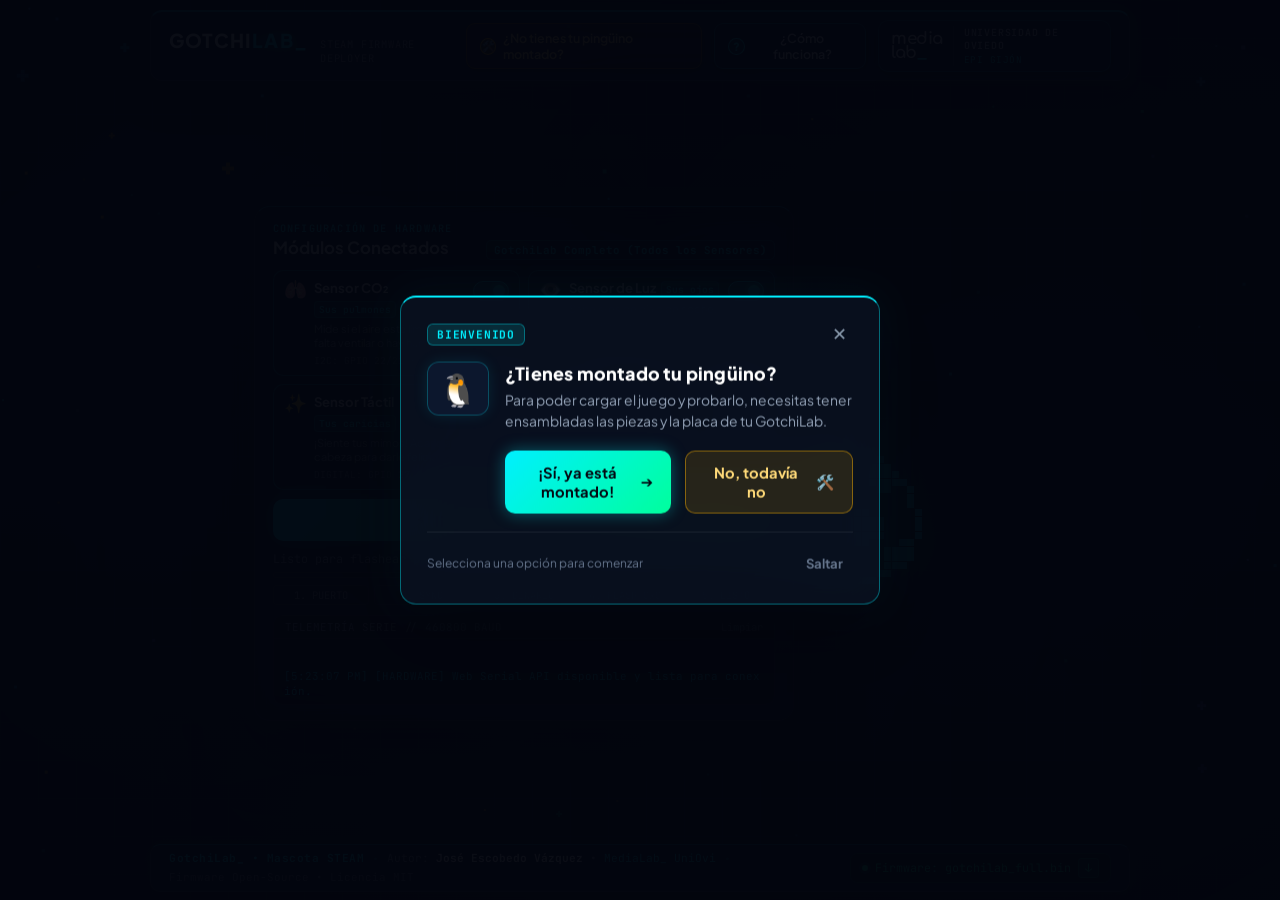
<file: web/index.html>
<!DOCTYPE html>
<html lang="es">
<head>
  <meta charset="UTF-8">
  <meta name="viewport" content="width=device-width, initial-scale=1.0">
  <title>GotchiLab_</title>
  <meta name="description" content="Sistema de despliegue web y flasheo Web Serial para GotchiLab_ de MediaLab_ UniOvi.">
  <link rel="icon" type="image/png" sizes="128x128" href="assets/favicon.png">
  <link rel="icon" type="image/png" sizes="32x32" href="assets/favicon-32x32.png">
  <link rel="shortcut icon" href="favicon.ico">
  <link rel="stylesheet" href="css/styles.css?v=4.0">
  
  <!-- Premium Typography including authentic MediaLab Comfortaa -->
  <link rel="preconnect" href="https://fonts.googleapis.com">
  <link rel="preconnect" href="https://fonts.gstatic.com" crossorigin>
  <link href="https://fonts.googleapis.com/css2?family=Comfortaa:wght@700&family=Nunito:wght@800;900&family=Plus+Jakarta+Sans:wght@400;500;600;700;800&family=JetBrains+Mono:wght@400;500;700&display=swap" rel="stylesheet">
</head>
<body>

  <!-- Ambient Retro Pixel Universe Background & Glowing Grids -->
  <canvas id="ambientPixelCanvas"></canvas>
  <div class="ambient-glow glow-cyan"></div>
  <div class="ambient-glow glow-blue"></div>
  <div class="ambient-glow glow-left"></div>
  <div class="ambient-grid-pattern"></div>
  <div class="cursor-spotlight" id="cursorSpotlight" aria-hidden="true"></div>

  <!-- Main Container -->
  <div class="app-viewport">
    
    <!-- Top Bar Navigation & MediaLab_ Identity (Thicker & Authentic Serigraphy) -->
    <header class="navbar">
      <div class="nav-brand">
        <span class="brand-title">GOTCHI<span>LAB_</span></span>
        <span class="brand-tag">STEAM FIRMWARE DEPLOYER</span>
      </div>

      <!-- Right Actions Cluster: Assembly Guide + Tour Help Button + MediaLab Brand -->
      <div class="nav-right-cluster">
        <!-- Assembly Tutorial Guide Link Button -->
        <a id="btnAssemblyGuide" href="docs/guia.pdf" target="_blank" rel="noopener noreferrer" class="btn-nav-tour btn-nav-assembly" title="¿Aún no has montado tu pingüino? Ver guía de montaje">
          <span class="tour-icon-dot assembly-icon-dot">🛠️</span>
          <span>¿No tienes tu pingüino montado?</span>
        </a>

        <button id="btnOpenTour" class="btn-nav-tour" type="button" title="Abrir tutorial guiado paso a paso">
          <span class="tour-icon-dot">?</span>
          <span>¿Cómo funciona?</span>
        </button>

        <!-- MediaLab_ Official Branding with Authentic Stacked Serigraphy & Blinking Cursor -->
        <a href="https://www.medialab-uniovi.es/" target="_blank" rel="noopener noreferrer" class="medialab-brand-card" title="MediaLab Universidad de Oviedo">
          <div class="medialab-logo-stacked">
            <span class="ml-word-media">media</span>
            <span class="ml-word-lab">lab<span class="cursor-blink">_</span></span>
          </div>
          <div class="medialab-brand-meta">
            <span class="ml-meta-inst">UNIVERSIDAD DE OVIEDO</span>
            <span class="ml-meta-campus">EPI GIJÓN</span>
          </div>
        </a>
      </div>
    </header>

    <!-- Browser Serial Alert Banner (hidden if supported) -->
    <div id="browserAlertBanner" class="browser-banner">
      <div class="banner-icon">⚠️</div>
      <div class="banner-text">
        <strong>Navegador sin soporte para Web Serial API</strong>
        Para flashear tu ESP32 por USB directamente desde la web, abre esta página en <strong>Google Chrome</strong> o <strong>Microsoft Edge</strong> en tu ordenador.
      </div>
    </div>

    <!-- Asymmetric Master Layout (Apple & Linear Design Inspired) -->
    <main class="experience-stage">
      
      <!-- Left Column: Controls, Hardware Switches & Central Flashing Hub -->
      <section class="control-station glass-hud">
        
        <!-- Module Selectors (All Default to ON) -->
        <div class="station-block">
          <div class="block-header">
            <span class="block-eyebrow">CONFIGURACIÓN DE HARDWARE</span>
            <div class="block-title-row">
              <h2 class="block-title">Módulos Conectados</h2>
              <span class="target-profile-badge" id="targetProfileLabel">GotchiLab Completo</span>
            </div>
          </div>

          <div class="switches-cluster">
            
            <!-- 1. Sensor CO2 (Pulmones) -->
            <div class="switch-pill active" id="card-co2" title="Haz clic para activar o desactivar">
              <div class="pill-body">
                <div class="pill-icon-badge">🫁</div>
                <div class="pill-meta">
                  <div class="pill-header">
                    <span class="pill-name">Sensor CO₂</span>
                    <span class="pill-role">Sus pulmones</span>
                  </div>
                  <div class="pill-desc">Mide si el aire está limpio. Si falta ventilar o hay humo, se resfría y tose.</div>
                  <div class="pill-pin">I2C: GPIO 22/21 &bull; SCD30</div>
                </div>
              </div>
              <label class="toggle-track">
                <input type="checkbox" id="sw-co2" checked>
                <span class="toggle-thumb"></span>
              </label>
            </div>

            <!-- 2. Sensor Luz LDR (Ojos) -->
            <div class="switch-pill active" id="card-light" title="Haz clic para activar o desactivar">
              <div class="pill-body">
                <div class="pill-icon-badge">👁️</div>
                <div class="pill-meta">
                  <div class="pill-header">
                    <span class="pill-name">Sensor de Luz</span>
                    <span class="pill-role">Sus ojos</span>
                  </div>
                  <div class="pill-desc">Sabe si es de día o de noche. Al taparlo con la mano, se duerme para descansar.</div>
                  <div class="pill-pin">ADC: GPIO 34 &bull; Fotorresistencia LDR</div>
                </div>
              </div>
              <label class="toggle-track">
                <input type="checkbox" id="sw-light" checked>
                <span class="toggle-thumb"></span>
              </label>
            </div>

            <!-- 3. Sensor Táctil TTP223 (Caricias) -->
            <div class="switch-pill active" id="card-touch" title="Haz clic para activar o desactivar">
              <div class="pill-body">
                <div class="pill-icon-badge">✨</div>
                <div class="pill-meta">
                  <div class="pill-header">
                    <span class="pill-name">Sensor Táctil</span>
                    <span class="pill-role">Tus caricias</span>
                  </div>
                  <div class="pill-desc">¡Siente tus mimos! Acaricia su cabeza para darle felicidad y ayudarle a nacer.</div>
                  <div class="pill-pin">DIGITAL: GPIO 27 &bull; TTP223 Capacitivo</div>
                </div>
              </div>
              <label class="toggle-track">
                <input type="checkbox" id="sw-touch" checked>
                <span class="toggle-thumb"></span>
              </label>
            </div>

            <!-- 4. Zumbador / Audio (Su voz) -->
            <div class="switch-pill active" id="card-buzzer" title="Haz clic para activar o desactivar">
              <div class="pill-body">
                <div class="pill-icon-badge">🎵</div>
                <div class="pill-meta">
                  <div class="pill-header">
                    <span class="pill-name">Su Voz / Melodías</span>
                    <span class="pill-role">Zumbador</span>
                  </div>
                  <div class="pill-desc">¡La voz del pingüino! Pía feliz al comer, canta con tus caricias y pide comida.</div>
                  <div class="pill-pin">PWM: GPIO 25 &bull; Audio Piezoeléctrico</div>
                </div>
              </div>
              <label class="toggle-track">
                <input type="checkbox" id="sw-buzzer" checked>
                <span class="toggle-thumb"></span>
              </label>
            </div>

          </div>
        </div>

        <!-- Flashing Core -->
        <div class="station-block flash-core-block">
          
          <!-- Master Action Button -->
          <button id="btnStartFlash" class="btn-master-flash">
            <span class="btn-flash-glare"></span>
            <span class="btn-flash-content">
              <svg class="flash-bolt-icon" width="22" height="22" viewBox="0 0 24 24" fill="currentColor">
                <polygon points="13 2 3 14 12 14 11 22 21 10 12 10 13 2"></polygon>
              </svg>
              <span>INICIAR CARGA AL ESP32</span>
            </span>
          </button>

          <!-- Monitoring Zone: Progress Meter + Telemetry Terminal -->
          <div class="flash-monitoring-zone" id="flashMonitoringZone">
            <!-- HUD Progress Meter -->
            <div class="flash-hud-meter">
              <div class="meter-info-row">
                <span id="flashStatusLabel">Listo para flashear por Web Serial</span>
                <span id="flashProgressPct" class="meter-pct">0%</span>
              </div>
              <div class="meter-track">
                <div class="meter-fill" id="flashProgressBar"></div>
              </div>
              
              <!-- Step Indicators -->
              <div class="meter-steps">
                <span class="step-chip" id="step-1">1. PUERTO</span>
                <span class="step-chip" id="step-2">2. SYNC</span>
                <span class="step-chip" id="step-3">3. BINARIO</span>
                <span class="step-chip" id="step-4">4. FLASH 0x0</span>
                <span class="step-chip" id="step-5">5. LISTO</span>
              </div>
            </div>

            <!-- Telemetry Terminal -->
            <div class="telemetry-terminal">
              <div class="terminal-top">
                <span class="terminal-title">TELEMETRÍA SERIE // 460800 BAUD</span>
                <button id="btnClearLog" class="btn-clear-term" title="Limpiar salida">Limpiar</button>
              </div>
              <div class="terminal-view" id="telemetryConsole">
                <div class="log-dim">[SISTEMA] GotchiLab_ Deployer inicializado.</div>
                <div class="log-dim">[SISTEMA] Selecciona tus módulos arriba y pulsa "INICIAR CARGA AL ESP32".</div>
                <div class="log-cyan">[CONFIG] Imagen unificada en offset 0x00000000.</div>
              </div>
            </div>
          </div>

        </div>

      </section>

      <!-- Pure Giant Floating Penguin Stage (No frames, no boxes, free floating & centered overlap) -->
      <div class="pure-penguin-stage">
        <canvas id="liveOledCanvas" width="1792" height="896"></canvas>
      </div>

    </main>

    <!-- App Footer -->
    <footer class="app-footer">
      <div class="footer-credits">
        <span class="credits-project">GotchiLab_ &bull; Mascota STEAM</span>
        <span class="footer-sep">&bull;</span>
        <span class="credits-author">Autor: <strong>José Escobedo Vázquez</strong> &bull; <a href="https://www.medialab-uniovi.es/" target="_blank" rel="noopener noreferrer">MediaLab_ UniOvi</a></span>
        <span class="footer-sep">&bull;</span>
        <span class="credits-license">Firmware Open-Source &bull; Licencia MIT</span>
      </div>

      <div class="target-status-pill">
        <span class="status-indicator-dot"></span>
        <span id="pillProfileText">gotchilab_full.bin</span>
        <a id="btnDownloadRawBin" href="binaries/gotchilab_full.bin" download class="pill-download-btn" title="Descargar archivo .bin para flasheo externo">
          &darr;
        </a>
      </div>
    </footer>

  </div>

  <!-- Pop-up Modal de Finalización y Aviso Botón EN -->
  <div id="flashSuccessModal" class="modal-overlay" aria-hidden="true">
    <div class="modal-card">
      <div class="modal-badge-success">✓</div>
      <span class="modal-eyebrow">GOTCHILAB_ // CARGA COMPLETADA</span>
      <h3 class="modal-title">¡Firmware Flasheado con Éxito!</h3>
      
      <div class="modal-instructions-box">
        <div class="modal-step-badge">PASO FINAL</div>
        <p class="modal-instruction-text">
          Para que el ESP32 inicie y tu pingüino despierte en el OLED, <strong>pulsa una vez el botón físico <span class="hardware-key">EN</span> (o <span class="hardware-key">RST</span>)</strong> de tu placa.
        </p>
      </div>

      <p class="modal-subtext">
        El puerto USB se ha liberado correctamente. ¡Tu mascota STEAM ya está lista para jugar!
      </p>

      <button id="btnModalClose" class="modal-btn-confirm" type="button">
        <span>¡ENTENDIDO!</span>
      </button>
    </div>
  </div>

  <!-- Application Scripts -->
  <script src="js/animations.js?v=4.0"></script>
  <script src="js/app.js?v=4.0"></script>
  <script src="js/tour.js?v=4.0"></script>
</body>
</html>
</file>
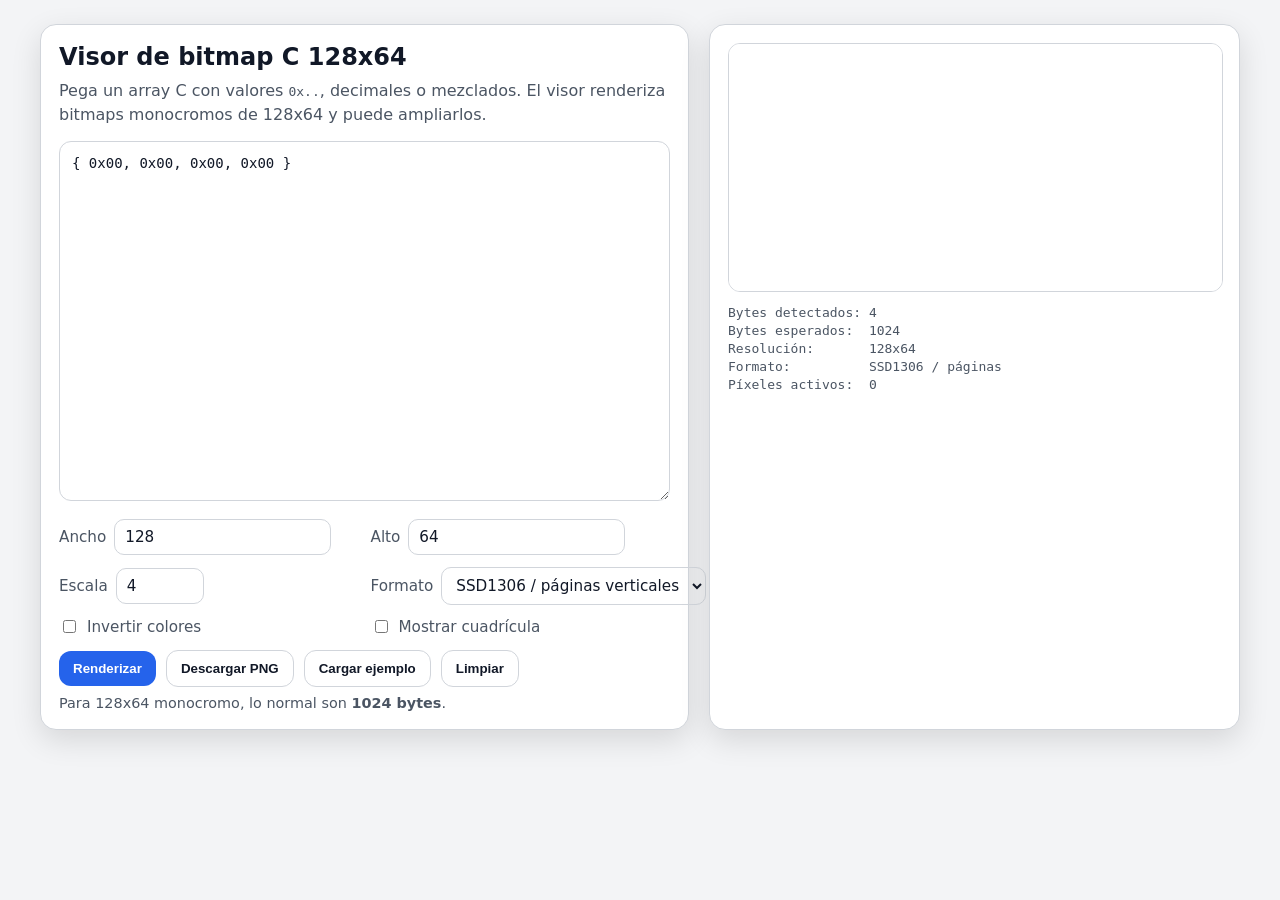
<file: VideoToCarray/ComprobarBitArray.html>
<!DOCTYPE html>
<html lang="es">
<head>
  <meta charset="UTF-8" />
  <meta name="viewport" content="width=device-width, initial-scale=1.0" />
  <title>Visor bitmap 128x64 monocromo</title>
  <style>
    :root {
      color-scheme: light dark;
      --bg: #111;
      --panel: #1b1b1b;
      --text: #f5f5f5;
      --muted: #bdbdbd;
      --accent: #4da3ff;
      --border: #333;
    }
    @media (prefers-color-scheme: light) {
      :root {
        --bg: #f3f4f6;
        --panel: #ffffff;
        --text: #111827;
        --muted: #4b5563;
        --accent: #2563eb;
        --border: #d1d5db;
      }
    }
    body {
      margin: 0;
      font-family: system-ui, -apple-system, BlinkMacSystemFont, "Segoe UI", sans-serif;
      background: var(--bg);
      color: var(--text);
    }
    .wrap {
      max-width: 1200px;
      margin: 0 auto;
      padding: 24px;
      display: grid;
      grid-template-columns: 1.1fr 0.9fr;
      gap: 20px;
    }
    .card {
      background: var(--panel);
      border: 1px solid var(--border);
      border-radius: 16px;
      box-shadow: 0 10px 30px rgba(0,0,0,0.12);
      padding: 18px;
    }
    h1 {
      margin: 0 0 8px;
      font-size: 1.5rem;
    }
    p {
      margin: 0 0 14px;
      color: var(--muted);
      line-height: 1.5;
    }
    textarea {
      width: 100%;
      min-height: 360px;
      resize: vertical;
      border-radius: 12px;
      border: 1px solid var(--border);
      padding: 12px;
      box-sizing: border-box;
      font: 14px/1.4 ui-monospace, SFMono-Regular, Menlo, Monaco, Consolas, monospace;
      background: transparent;
      color: var(--text);
    }
    .controls {
      display: grid;
      grid-template-columns: repeat(2, minmax(0, 1fr));
      gap: 12px;
      margin: 14px 0;
    }
    .row {
      display: flex;
      flex-wrap: wrap;
      gap: 10px;
      align-items: center;
      margin-top: 10px;
    }
    label {
      font-size: 0.95rem;
      color: var(--muted);
      display: flex;
      gap: 8px;
      align-items: center;
    }
    input, select {
      border-radius: 10px;
      border: 1px solid var(--border);
      background: transparent;
      color: var(--text);
      padding: 8px 10px;
      font: inherit;
    }
    button {
      border: 0;
      background: var(--accent);
      color: white;
      padding: 10px 14px;
      border-radius: 12px;
      font-weight: 600;
      cursor: pointer;
    }
    button.secondary {
      background: transparent;
      color: var(--text);
      border: 1px solid var(--border);
    }
    .viewer {
      display: flex;
      flex-direction: column;
      gap: 12px;
      align-items: flex-start;
    }
    canvas {
      background: white;
      border: 1px solid var(--border);
      border-radius: 12px;
      image-rendering: pixelated;
      image-rendering: crisp-edges;
      max-width: 100%;
      height: auto;
    }
    .stats {
      font: 13px/1.4 ui-monospace, monospace;
      color: var(--muted);
      white-space: pre-wrap;
    }
    .hint {
      font-size: 0.9rem;
      color: var(--muted);
      margin-top: 8px;
    }
    @media (max-width: 900px) {
      .wrap { grid-template-columns: 1fr; }
      .controls { grid-template-columns: 1fr; }
    }
  </style>
</head>
<body>
  <div class="wrap">
    <section class="card">
      <h1>Visor de bitmap C 128x64</h1>
      <p>Pega un array C con valores <code>0x..</code>, decimales o mezclados. El visor renderiza bitmaps monocromos de 128x64 y puede ampliarlos.</p>
      <textarea id="input" spellcheck="false">{ 0x00, 0x00, 0x00, 0x00 }</textarea>
      <div class="controls">
        <label>Ancho <input id="width" type="number" min="1" value="128" /></label>
        <label>Alto <input id="height" type="number" min="1" value="64" /></label>
        <label>Escala <input id="scale" type="number" min="1" max="32" value="4" /></label>
        <label>Formato
          <select id="format">
            <option value="ssd1306">SSD1306 / páginas verticales</option>
            <option value="horizontal">Horizontal 1bpp</option>
          </select>
        </label>
        <label><input id="invert" type="checkbox" /> Invertir colores</label>
        <label><input id="grid" type="checkbox" /> Mostrar cuadrícula</label>
      </div>
      <div class="row">
        <button id="renderBtn">Renderizar</button>
        <button id="downloadBtn" class="secondary">Descargar PNG</button>
        <button id="sampleBtn" class="secondary">Cargar ejemplo</button>
        <button id="clearBtn" class="secondary">Limpiar</button>
      </div>
      <div class="hint">Para 128x64 monocromo, lo normal son <strong>1024 bytes</strong>.</div>
    </section>

    <section class="card viewer">
      <canvas id="canvas" width="512" height="256"></canvas>
      <div id="stats" class="stats">Sin renderizar todavía.</div>
    </section>
  </div>

  <script>
    const input = document.getElementById('input');
    const widthEl = document.getElementById('width');
    const heightEl = document.getElementById('height');
    const scaleEl = document.getElementById('scale');
    const formatEl = document.getElementById('format');
    const invertEl = document.getElementById('invert');
    const gridEl = document.getElementById('grid');
    const canvas = document.getElementById('canvas');
    const stats = document.getElementById('stats');

    function parseBytes(text) {
      const cleaned = text
        .replace(/\/\*[\s\S]*?\*\//g, ' ')
        .replace(/\/\/.*$/gm, ' ');

      const matches = cleaned.match(/0x[0-9a-fA-F]+|\b\d+\b/g) || [];
      return matches.map(v => {
        const n = v.toLowerCase().startsWith('0x') ? parseInt(v, 16) : parseInt(v, 10);
        return Number.isFinite(n) ? (n & 0xFF) : 0;
      });
    }

    function getBitHorizontal(bytes, width, x, y) {
      const bytesPerRow = Math.ceil(width / 8);
      const index = y * bytesPerRow + (x >> 3);
      const bit = 7 - (x & 7);
      return ((bytes[index] || 0) >> bit) & 1;
    }

    function getBitSSD1306(bytes, width, height, x, y) {
      const page = Math.floor(y / 8);
      const bit = y % 8;
      const index = page * width + x;
      return ((bytes[index] || 0) >> bit) & 1;
    }

    function render() {
      const width = Math.max(1, parseInt(widthEl.value, 10) || 128);
      const height = Math.max(1, parseInt(heightEl.value, 10) || 64);
      const scale = Math.max(1, parseInt(scaleEl.value, 10) || 4);
      const format = formatEl.value;
      const invert = invertEl.checked;
      const showGrid = gridEl.checked;
      const bytes = parseBytes(input.value);

      canvas.width = width * scale;
      canvas.height = height * scale;
      const ctx = canvas.getContext('2d');
      ctx.imageSmoothingEnabled = false;
      ctx.fillStyle = invert ? '#000' : '#fff';
      ctx.fillRect(0, 0, canvas.width, canvas.height);

      let onPixels = 0;
      for (let y = 0; y < height; y++) {
        for (let x = 0; x < width; x++) {
          const bit = format === 'ssd1306'
            ? getBitSSD1306(bytes, width, height, x, y)
            : getBitHorizontal(bytes, width, x, y);

          const lit = invert ? !bit : !!bit;
          if (lit) {
            ctx.fillStyle = invert ? '#fff' : '#000';
            ctx.fillRect(x * scale, y * scale, scale, scale);
            onPixels++;
          }
        }
      }

      if (showGrid && scale >= 4) {
        ctx.strokeStyle = 'rgba(127,127,127,0.2)';
        ctx.lineWidth = 1;
        for (let x = 0; x <= width; x++) {
          ctx.beginPath();
          ctx.moveTo(x * scale + 0.5, 0);
          ctx.lineTo(x * scale + 0.5, canvas.height);
          ctx.stroke();
        }
        for (let y = 0; y <= height; y++) {
          ctx.beginPath();
          ctx.moveTo(0, y * scale + 0.5);
          ctx.lineTo(canvas.width, y * scale + 0.5);
          ctx.stroke();
        }
      }

      const expected = format === 'ssd1306'
        ? width * Math.ceil(height / 8)
        : Math.ceil(width / 8) * height;

      stats.textContent = [
        `Bytes detectados: ${bytes.length}`,
        `Bytes esperados:  ${expected}`,
        `Resolución:       ${width}x${height}`,
        `Formato:          ${format === 'ssd1306' ? 'SSD1306 / páginas' : 'Horizontal 1bpp'}`,
        `Píxeles activos:  ${onPixels}`
      ].join('\n');
    }

    document.getElementById('renderBtn').addEventListener('click', render);
    document.getElementById('clearBtn').addEventListener('click', () => {
      input.value = '';
      render();
    });

    document.getElementById('downloadBtn').addEventListener('click', () => {
      render();
      const a = document.createElement('a');
      a.href = canvas.toDataURL('image/png');
      a.download = 'bitmap_render.png';
      a.click();
    });

    document.getElementById('sampleBtn').addEventListener('click', () => {
      input.value = `{
  0x00,0x00,0x00,0x00,0x00,0x00,0x00,0x00,
  0x3C,0x7E,0xFF,0xE7,0xE7,0xFF,0x7E,0x3C,
  0x00,0x18,0x3C,0x7E,0x7E,0x3C,0x18,0x00
}`;
      widthEl.value = 16;
      heightEl.value = 16;
      formatEl.value = 'ssd1306';
      scaleEl.value = 12;
      render();
    });

    [widthEl, heightEl, scaleEl, formatEl, invertEl, gridEl].forEach(el => {
      el.addEventListener('change', render);
    });

    render();
  </script>
</body>
</html>
</file>
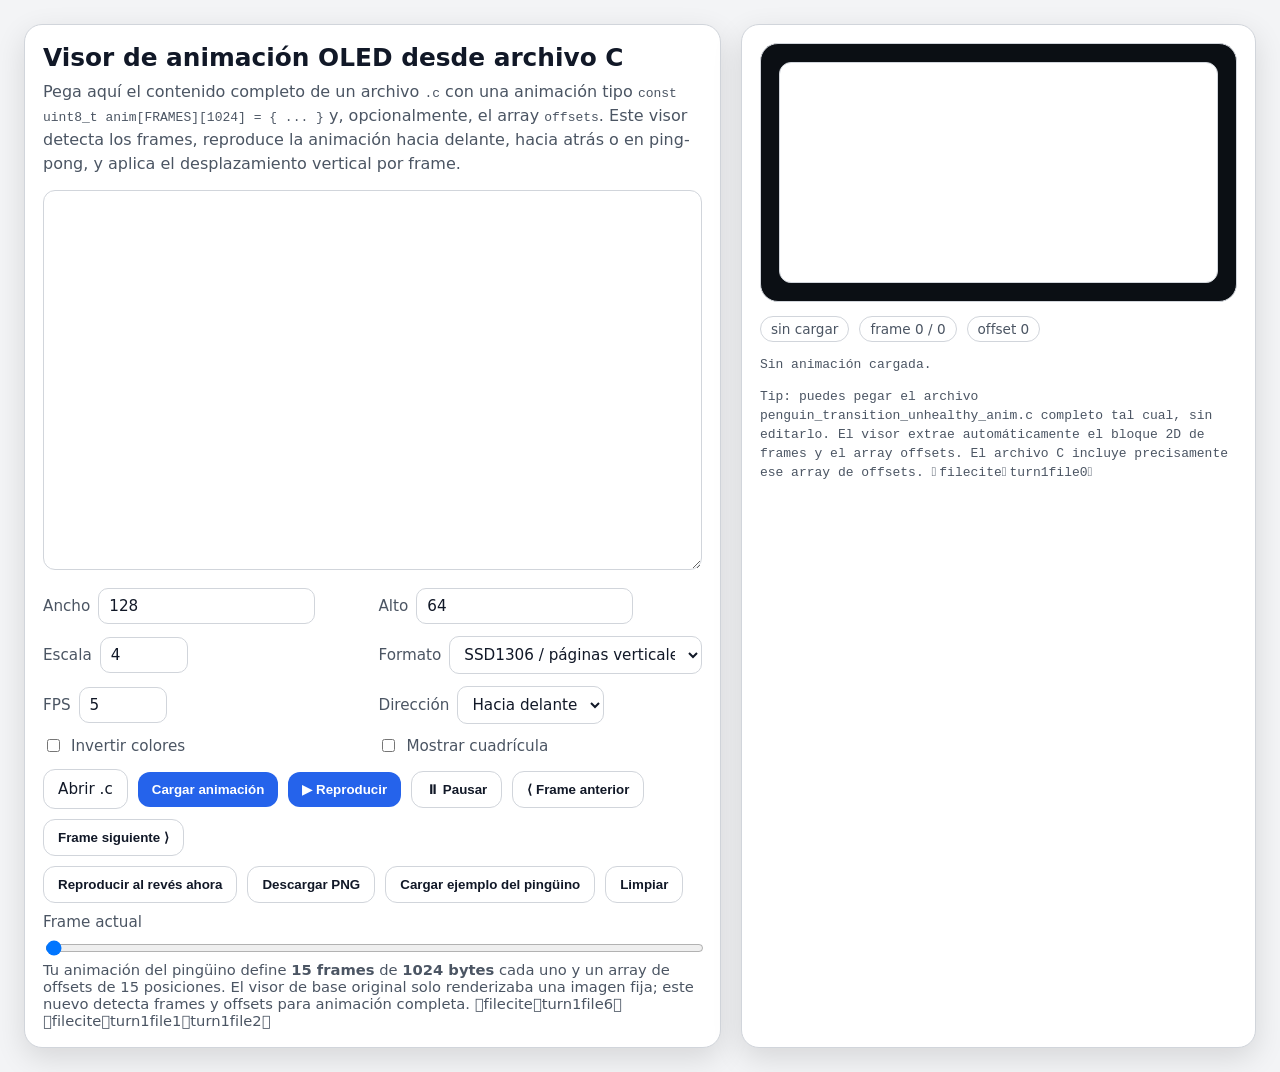
<file: VideoToCarray/VisorAnimacionCArrayOLED.html>
<!DOCTYPE html>
<html lang="es">
<head>
  <meta charset="UTF-8" />
  <meta name="viewport" content="width=device-width, initial-scale=1.0" />
  <title>Visor de animación OLED desde archivo C</title>
  <style>
    :root {
      color-scheme: light dark;
      --bg: #111827;
      --panel: #1f2937;
      --text: #f9fafb;
      --muted: #9ca3af;
      --accent: #2563eb;
      --border: #374151;
      --good: #10b981;
    }
    @media (prefers-color-scheme: light) {
      :root {
        --bg: #f3f4f6;
        --panel: #ffffff;
        --text: #111827;
        --muted: #4b5563;
        --accent: #2563eb;
        --border: #d1d5db;
        --good: #047857;
      }
    }
    * { box-sizing: border-box; }
    body {
      margin: 0;
      font-family: system-ui, -apple-system, BlinkMacSystemFont, "Segoe UI", sans-serif;
      background: var(--bg);
      color: var(--text);
    }
    .wrap {
      max-width: 1380px;
      margin: 0 auto;
      padding: 24px;
      display: grid;
      grid-template-columns: 1.15fr 0.85fr;
      gap: 20px;
    }
    .card {
      background: var(--panel);
      border: 1px solid var(--border);
      border-radius: 18px;
      box-shadow: 0 10px 30px rgba(0,0,0,0.12);
      padding: 18px;
    }
    h1 { margin: 0 0 8px; font-size: 1.55rem; }
    h2 { margin: 0 0 8px; font-size: 1.1rem; }
    p { margin: 0 0 14px; color: var(--muted); line-height: 1.5; }
    textarea {
      width: 100%;
      min-height: 380px;
      resize: vertical;
      border-radius: 12px;
      border: 1px solid var(--border);
      padding: 12px;
      background: transparent;
      color: var(--text);
      font: 13px/1.4 ui-monospace, SFMono-Regular, Menlo, Monaco, Consolas, monospace;
    }
    .controls {
      display: grid;
      grid-template-columns: repeat(2, minmax(0, 1fr));
      gap: 12px;
      margin: 14px 0;
    }
    .row {
      display: flex;
      flex-wrap: wrap;
      gap: 10px;
      align-items: center;
      margin-top: 10px;
    }
    label {
      font-size: 0.95rem;
      color: var(--muted);
      display: flex;
      gap: 8px;
      align-items: center;
      min-width: 0;
    }
    input, select {
      border-radius: 10px;
      border: 1px solid var(--border);
      background: transparent;
      color: var(--text);
      padding: 8px 10px;
      font: inherit;
      min-width: 0;
    }
    input[type="range"] { padding: 0; }
    button {
      border: 0;
      background: var(--accent);
      color: white;
      padding: 10px 14px;
      border-radius: 12px;
      font-weight: 600;
      cursor: pointer;
    }
    button.secondary {
      background: transparent;
      color: var(--text);
      border: 1px solid var(--border);
    }
    .viewer {
      display: flex;
      flex-direction: column;
      gap: 14px;
      align-items: flex-start;
    }
    .screen {
      background: #0b0f14;
      padding: 18px;
      border-radius: 18px;
      border: 1px solid var(--border);
      width: 100%;
    }
    canvas {
      display: block;
      background: #fff;
      border: 1px solid var(--border);
      border-radius: 12px;
      image-rendering: pixelated;
      image-rendering: crisp-edges;
      max-width: 100%;
      height: auto;
      margin: 0 auto;
    }
    .stats, .mini {
      font: 13px/1.45 ui-monospace, monospace;
      color: var(--muted);
      white-space: pre-wrap;
    }
    .ok { color: var(--good); }
    .hint { font-size: 0.92rem; color: var(--muted); }
    .timeline { width: 100%; }
    .inline {
      display: flex;
      gap: 10px;
      align-items: center;
      flex-wrap: wrap;
    }
    .pill {
      padding: 4px 10px;
      border-radius: 999px;
      border: 1px solid var(--border);
      color: var(--muted);
      font-size: 0.85rem;
    }
    @media (max-width: 960px) {
      .wrap { grid-template-columns: 1fr; }
      .controls { grid-template-columns: 1fr; }
    }
  </style>
</head>
<body>
  <div class="wrap">
    <section class="card">
      <h1>Visor de animación OLED desde archivo C</h1>
      <p>
        Pega aquí el contenido completo de un archivo <code>.c</code> con una animación tipo
        <code>const uint8_t anim[FRAMES][1024] = { ... }</code> y, opcionalmente, el array
        <code>offsets</code>. Este visor detecta los frames, reproduce la animación hacia delante,
        hacia atrás o en ping-pong, y aplica el desplazamiento vertical por frame.
      </p>

      <textarea id="input" spellcheck="false"></textarea>

      <div class="controls">
        <label>Ancho <input id="width" type="number" min="1" value="128" /></label>
        <label>Alto <input id="height" type="number" min="1" value="64" /></label>
        <label>Escala <input id="scale" type="number" min="1" max="32" value="4" /></label>
        <label>Formato
          <select id="format">
            <option value="ssd1306">SSD1306 / páginas verticales</option>
            <option value="horizontal">Horizontal 1bpp</option>
          </select>
        </label>
        <label>FPS <input id="fps" type="number" min="1" max="60" value="5" /></label>
        <label>Dirección
          <select id="direction">
            <option value="forward">Hacia delante</option>
            <option value="reverse">Hacia atrás</option>
            <option value="pingpong">Ping-pong</option>
          </select>
        </label>
        <label><input id="invert" type="checkbox" /> Invertir colores</label>
        <label><input id="grid" type="checkbox" /> Mostrar cuadrícula</label>
      </div>

      <div class="row">
        <label class="secondary" style="padding:10px 14px; border-radius:12px; cursor:pointer; border:1px solid var(--border); color:var(--text);">
          Abrir .c
          <input id="filePicker" type="file" accept=".c,.h,.txt" style="display:none;" />
        </label>
        <button id="loadBtn">Cargar animación</button>
        <button id="playBtn">▶ Reproducir</button>
        <button id="pauseBtn" class="secondary">⏸ Pausar</button>
        <button id="stepPrevBtn" class="secondary">⟨ Frame anterior</button>
        <button id="stepNextBtn" class="secondary">Frame siguiente ⟩</button>
      </div>

      <div class="row">
        <button id="reverseNowBtn" class="secondary">Reproducir al revés ahora</button>
        <button id="downloadBtn" class="secondary">Descargar PNG</button>
        <button id="sampleBtn" class="secondary">Cargar ejemplo del pingüino</button>
        <button id="clearBtn" class="secondary">Limpiar</button>
      </div>

      <div class="row timeline">
        <label style="width:100%; display:block;">
          <span>Frame actual</span>
          <input id="frameSlider" type="range" min="0" max="0" value="0" style="width:100%; margin-top:8px;" />
        </label>
      </div>

      <div class="hint">
        Tu animación del pingüino define <strong>15 frames</strong> de <strong>1024 bytes</strong> cada uno y un array de offsets de 15 posiciones. El visor de base original solo renderizaba una imagen fija; este nuevo detecta frames y offsets para animación completa. fileciteturn1file6 fileciteturn1file1turn1file2
      </div>
    </section>

    <section class="card viewer">
      <div class="screen">
        <canvas id="canvas" width="512" height="256"></canvas>
      </div>
      <div class="inline">
        <span class="pill" id="playState">sin cargar</span>
        <span class="pill" id="frameLabel">frame 0 / 0</span>
        <span class="pill" id="offsetLabel">offset 0</span>
      </div>
      <div id="stats" class="stats">Sin animación cargada.</div>
      <div class="mini">Tip: puedes pegar el archivo <code>penguin_transition_unhealthy_anim.c</code> completo tal cual, sin editarlo. El visor extrae automáticamente el bloque 2D de frames y el array <code>offsets</code>. El archivo C incluye precisamente ese array de offsets. fileciteturn1file0</div>
    </section>
  </div>

  <script>
    const input = document.getElementById('input');
    const filePicker = document.getElementById('filePicker');
    const widthEl = document.getElementById('width');
    const heightEl = document.getElementById('height');
    const scaleEl = document.getElementById('scale');
    const formatEl = document.getElementById('format');
    const fpsEl = document.getElementById('fps');
    const directionEl = document.getElementById('direction');
    const invertEl = document.getElementById('invert');
    const gridEl = document.getElementById('grid');
    const frameSlider = document.getElementById('frameSlider');
    const canvas = document.getElementById('canvas');
    const stats = document.getElementById('stats');
    const playStateEl = document.getElementById('playState');
    const frameLabelEl = document.getElementById('frameLabel');
    const offsetLabelEl = document.getElementById('offsetLabel');

    const SAMPLE_C = `#include "penguin_transition_unhealthy_anim.h"

const uint8_t penguin_transition_unhealthy_anim[PENGUIN_TRANSITION_UNHEALTHY_FRAMES][PENGUIN_TRANSITION_UNHEALTHY_FRAME_SIZE] = {
  // Pega aquí el archivo C completo si quieres usarlo.
};

const int penguin_transition_unhealthy_offsets[PENGUIN_TRANSITION_UNHEALTHY_FRAMES] = { 0, -1, -1, -2, -2, -1, -1, 0, 1, 1, 2, 1, 1, 0, 0 };`;

    const state = {
      frames: [],
      offsets: [],
      currentFrame: 0,
      timer: null,
      pingDirection: 1,
      loaded: false
    };

    function stripComments(text) {
      return text
        .replace(/\/\*[\s\S]*?\*\//g, ' ')
        .replace(/\/\/.*$/gm, ' ');
    }

    function parseByteTokens(text) {
      const matches = text.match(/0x[0-9a-fA-F]+|\b\d+\b/g) || [];
      return matches.map(v => {
        const n = v.toLowerCase().startsWith('0x') ? parseInt(v, 16) : parseInt(v, 10);
        return Number.isFinite(n) ? (n & 0xFF) : 0;
      });
    }

    function parseIntTokens(text) {
      const matches = text.match(/-?\d+/g) || [];
      return matches.map(v => parseInt(v, 10)).filter(Number.isFinite);
    }

    function findMatchingBrace(text, startIndex) {
      let depth = 0;
      for (let i = startIndex; i < text.length; i++) {
        const ch = text[i];
        if (ch === '{') depth++;
        if (ch === '}') {
          depth--;
          if (depth === 0) return i;
        }
      }
      return -1;
    }

    function extractInitializerByName(cleaned, namePattern) {
      const regex = new RegExp(namePattern + "\\s*\\[[^=]*?=\\s*\\{", 'm');
      const match = regex.exec(cleaned);
      if (!match) return null;
      const openIndex = cleaned.indexOf('{', match.index);
      const closeIndex = findMatchingBrace(cleaned, openIndex);
      if (openIndex === -1 || closeIndex === -1) return null;
      return cleaned.slice(openIndex, closeIndex + 1);
    }

    function parseFramesFromInitializer(initializer, frameSize) {
      const inner = initializer.trim().replace(/^\{/, '').replace(/\}$/, '');
      const frames = [];
      let i = 0;
      while (i < inner.length) {
        if (inner[i] === '{') {
          const end = findMatchingBrace(inner, i);
          if (end === -1) break;
          const chunk = inner.slice(i + 1, end);
          const bytes = parseByteTokens(chunk);
          if (bytes.length) frames.push(bytes);
          i = end + 1;
        } else {
          i++;
        }
      }
      return frames.filter(f => frameSize ? f.length === frameSize : f.length > 0);
    }

    function loadAnimation() {
      const cleaned = stripComments(input.value);
      const width = Math.max(1, parseInt(widthEl.value, 10) || 128);
      const height = Math.max(1, parseInt(heightEl.value, 10) || 64);
      const frameSize = formatEl.value === 'ssd1306'
        ? width * Math.ceil(height / 8)
        : Math.ceil(width / 8) * height;

      let framesInit = extractInitializerByName(cleaned, 'const\\s+uint8_t\\s+\\w+');
      if (!framesInit) {
        framesInit = extractInitializerByName(cleaned, 'uint8_t\\s+\\w+');
      }
      if (!framesInit) {
        throw new Error('No se encontró ningún array 2D de uint8_t con frames.');
      }

      const parsedFrames = parseFramesFromInitializer(framesInit, frameSize);
      if (!parsedFrames.length) {
        throw new Error(`No se han podido extraer frames válidos de ${frameSize} bytes.`);
      }

      let offsets = [];
      const offsetsInit = extractInitializerByName(cleaned, 'const\\s+int\\s+\\w*offset\\w*');
      if (offsetsInit) {
        offsets = parseIntTokens(offsetsInit);
      }
      if (!offsets.length) offsets = new Array(parsedFrames.length).fill(0);
      if (offsets.length < parsedFrames.length) {
        offsets = offsets.concat(new Array(parsedFrames.length - offsets.length).fill(0));
      }
      if (offsets.length > parsedFrames.length) {
        offsets = offsets.slice(0, parsedFrames.length);
      }

      state.frames = parsedFrames;
      state.offsets = offsets;
      state.currentFrame = 0;
      state.pingDirection = 1;
      state.loaded = true;
      frameSlider.min = 0;
      frameSlider.max = String(parsedFrames.length - 1);
      frameSlider.value = '0';
      renderFrame(0);
      updateStats();
      playStateEl.textContent = 'cargado';
      playStateEl.className = 'pill ok';
    }

    function getBitHorizontal(bytes, width, x, y) {
      const bytesPerRow = Math.ceil(width / 8);
      const index = y * bytesPerRow + (x >> 3);
      const bit = 7 - (x & 7);
      return ((bytes[index] || 0) >> bit) & 1;
    }

    function getBitSSD1306(bytes, width, height, x, y) {
      const page = Math.floor(y / 8);
      const bit = y % 8;
      const index = page * width + x;
      return ((bytes[index] || 0) >> bit) & 1;
    }

    function renderFrame(frameIndex) {
      if (!state.loaded || !state.frames.length) return;

      const width = Math.max(1, parseInt(widthEl.value, 10) || 128);
      const height = Math.max(1, parseInt(heightEl.value, 10) || 64);
      const scale = Math.max(1, parseInt(scaleEl.value, 10) || 4);
      const format = formatEl.value;
      const invert = invertEl.checked;
      const showGrid = gridEl.checked;

      state.currentFrame = Math.max(0, Math.min(frameIndex, state.frames.length - 1));
      frameSlider.value = String(state.currentFrame);

      const bytes = state.frames[state.currentFrame];
      const offsetY = state.offsets[state.currentFrame] || 0;

      canvas.width = width * scale;
      canvas.height = height * scale;
      const ctx = canvas.getContext('2d');
      ctx.imageSmoothingEnabled = false;
      ctx.fillStyle = invert ? '#000' : '#fff';
      ctx.fillRect(0, 0, canvas.width, canvas.height);

      let onPixels = 0;
      for (let y = 0; y < height; y++) {
        for (let x = 0; x < width; x++) {
          const srcY = y - offsetY;
          if (srcY < 0 || srcY >= height) continue;
          const bit = format === 'ssd1306'
            ? getBitSSD1306(bytes, width, height, x, srcY)
            : getBitHorizontal(bytes, width, x, srcY);
          const lit = invert ? !bit : !!bit;
          if (lit) {
            ctx.fillStyle = invert ? '#fff' : '#000';
            ctx.fillRect(x * scale, y * scale, scale, scale);
            onPixels++;
          }
        }
      }

      if (showGrid && scale >= 4) {
        ctx.strokeStyle = 'rgba(127,127,127,0.2)';
        ctx.lineWidth = 1;
        for (let x = 0; x <= width; x++) {
          ctx.beginPath();
          ctx.moveTo(x * scale + 0.5, 0);
          ctx.lineTo(x * scale + 0.5, canvas.height);
          ctx.stroke();
        }
        for (let y = 0; y <= height; y++) {
          ctx.beginPath();
          ctx.moveTo(0, y * scale + 0.5);
          ctx.lineTo(canvas.width, y * scale + 0.5);
          ctx.stroke();
        }
      }

      frameLabelEl.textContent = `frame ${state.currentFrame + 1} / ${state.frames.length}`;
      offsetLabelEl.textContent = `offset ${offsetY >= 0 ? '+' : ''}${offsetY}`;

      const expected = format === 'ssd1306'
        ? width * Math.ceil(height / 8)
        : Math.ceil(width / 8) * height;

      stats.textContent = [
        `Frames detectados: ${state.frames.length}`,
        `Tamaño por frame: ${bytes.length} bytes`,
        `Bytes esperados:   ${expected}`,
        `Resolución:        ${width}x${height}`,
        `FPS:               ${parseInt(fpsEl.value, 10) || 5}`,
        `Dirección:         ${directionEl.value}`,
        `Formato:           ${format === 'ssd1306' ? 'SSD1306 / páginas' : 'Horizontal 1bpp'}`,
        `Offset aplicado:   ${offsetY}`,
        `Píxeles activos:   ${onPixels}`
      ].join('\n');
    }

    function nextFrameIndex(directionMode) {
      const last = state.frames.length - 1;
      if (directionMode === 'forward') {
        return state.currentFrame >= last ? 0 : state.currentFrame + 1;
      }
      if (directionMode === 'reverse') {
        return state.currentFrame <= 0 ? last : state.currentFrame - 1;
      }
      // pingpong
      let next = state.currentFrame + state.pingDirection;
      if (next > last) {
        state.pingDirection = -1;
        next = last - 1 >= 0 ? last - 1 : 0;
      } else if (next < 0) {
        state.pingDirection = 1;
        next = last > 0 ? 1 : 0;
      }
      return next;
    }

    function play() {
      if (!state.loaded || !state.frames.length) return;
      stopTimer();
      const fps = Math.max(1, parseInt(fpsEl.value, 10) || 5);
      playStateEl.textContent = `reproduciendo (${directionEl.value})`;
      playStateEl.className = 'pill ok';
      state.timer = setInterval(() => {
        renderFrame(nextFrameIndex(directionEl.value));
      }, 1000 / fps);
    }

    function stopTimer() {
      if (state.timer) {
        clearInterval(state.timer);
        state.timer = null;
      }
      if (state.loaded) {
        playStateEl.textContent = 'pausado';
        playStateEl.className = 'pill';
      }
    }

    function updateStats() {
      if (!state.loaded) {
        stats.textContent = 'Sin animación cargada.';
      }
    }

    document.getElementById('loadBtn').addEventListener('click', () => {
      try {
        stopTimer();
        loadAnimation();
      } catch (err) {
        state.loaded = false;
        stats.textContent = `Error: ${err.message}`;
        playStateEl.textContent = 'error';
        playStateEl.className = 'pill';
      }
    });

    document.getElementById('playBtn').addEventListener('click', play);
    document.getElementById('pauseBtn').addEventListener('click', stopTimer);

    document.getElementById('stepPrevBtn').addEventListener('click', () => {
      stopTimer();
      if (!state.loaded) return;
      renderFrame(state.currentFrame <= 0 ? state.frames.length - 1 : state.currentFrame - 1);
    });

    document.getElementById('stepNextBtn').addEventListener('click', () => {
      stopTimer();
      if (!state.loaded) return;
      renderFrame(state.currentFrame >= state.frames.length - 1 ? 0 : state.currentFrame + 1);
    });

    document.getElementById('reverseNowBtn').addEventListener('click', () => {
      directionEl.value = 'reverse';
      play();
    });

    frameSlider.addEventListener('input', () => {
      stopTimer();
      if (!state.loaded) return;
      renderFrame(parseInt(frameSlider.value, 10) || 0);
    });

    [widthEl, heightEl, scaleEl, formatEl, invertEl, gridEl].forEach(el => {
      el.addEventListener('change', () => {
        if (state.loaded) renderFrame(state.currentFrame);
      });
    });

    fpsEl.addEventListener('change', () => {
      if (state.timer) play();
    });

    document.getElementById('downloadBtn').addEventListener('click', () => {
      if (!state.loaded) return;
      renderFrame(state.currentFrame);
      const a = document.createElement('a');
      a.href = canvas.toDataURL('image/png');
      a.download = `frame_${String(state.currentFrame + 1).padStart(2, '0')}.png`;
      a.click();
    });

    document.getElementById('clearBtn').addEventListener('click', () => {
      stopTimer();
      input.value = '';
      state.frames = [];
      state.offsets = [];
      state.loaded = false;
      frameSlider.min = 0;
      frameSlider.max = 0;
      frameSlider.value = 0;
      const ctx = canvas.getContext('2d');
      ctx.clearRect(0, 0, canvas.width, canvas.height);
      playStateEl.textContent = 'sin cargar';
      playStateEl.className = 'pill';
      frameLabelEl.textContent = 'frame 0 / 0';
      offsetLabelEl.textContent = 'offset 0';
      updateStats();
    });

    filePicker.addEventListener('change', async (event) => {
      const file = event.target.files && event.target.files[0];
      if (!file) return;
      input.value = await file.text();
      stopTimer();
      try { loadAnimation(); } catch (err) { stats.textContent = `Error: ${err.message}`; }
    });

    document.getElementById('sampleBtn').addEventListener('click', async () => {
      try {
        const response = await fetch('penguin_transition_unhealthy_anim.c');
        if (!response.ok) throw new Error('No se pudo cargar el ejemplo automáticamente.');
        input.value = await response.text();
        widthEl.value = 128;
        heightEl.value = 64;
        scaleEl.value = 4;
        fpsEl.value = 5;
        formatEl.value = 'ssd1306';
        directionEl.value = 'forward';
        loadAnimation();
      } catch {
        input.value = SAMPLE_C;
        stats.textContent = 'No se pudo abrir el archivo .c automáticamente desde la misma carpeta. Pega el archivo C completo en el cuadro de texto y pulsa “Cargar animación”.';
      }
    });

    updateStats();
  </script>
</body>
</html>
</file>
<file: web/css/styles.css>
/* ==========================================================================
   GotchiLab_ :: Apple & Linear Inspired High-End UI Stylesheet
   MediaLab_ STEAM Education // ESP32 Web Serial Deployer
   ========================================================================== */

:root {
  --bg-deep: #050812;
  --bg-surface: rgba(9, 14, 26, 0.62);
  --bg-surface-elevated: rgba(14, 22, 38, 0.70);
  --bg-chassis: #060914;
  
  --border-glass: rgba(255, 255, 255, 0.10);
  --border-cyan-highlight: rgba(0, 240, 255, 0.42);
  --border-subtle: #162033;
  
  --cyan: #00f0ff;
  --cyan-glow: rgba(0, 240, 255, 0.55);
  --green: #00ff9d;
  --green-glow: rgba(0, 255, 157, 0.40);
  --amber: #ffb800;
  --red: #ff3860;
  
  --text-main: #e2e8f0;
  --text-muted: #8899ac;
  --text-bright: #ffffff;
  
  --font-sans: 'Plus Jakarta Sans', system-ui, -apple-system, sans-serif;
  --font-logo: 'Comfortaa', 'Nunito', system-ui, sans-serif;
  --font-mono: 'JetBrains Mono', 'Fira Code', Consolas, monospace;
}

* {
  box-sizing: border-box;
  margin: 0;
  padding: 0;
}

html, body {
  min-height: 100vh;
  /* Deep, elegant cybernetic lab backdrop with subtle luminous highlights */
  background: 
    radial-gradient(circle at 14% 28%, rgba(0, 240, 255, 0.075) 0%, transparent 38%),
    radial-gradient(circle at 86% 62%, rgba(0, 220, 255, 0.038) 0%, transparent 45%),
    radial-gradient(circle at 50% 100%, rgba(14, 165, 233, 0.05) 0%, transparent 50%),
    linear-gradient(180deg, #040710 0%, #060b17 50%, #04060e 100%);
  color: var(--text-main);
  font-family: var(--font-sans);
  overflow-x: hidden;
  position: relative;
  -webkit-font-smoothing: antialiased;
}

body {
  min-height: 100vh;
  min-height: 100dvh;
  overflow-x: hidden;
  max-width: 100vw;
}

/* ==========================================================================
   1. Ambient Lights, Grid & Retro Pixel Universe
   ========================================================================== */

canvas#ambientPixelCanvas {
  position: fixed;
  top: 0;
  left: 0;
  width: 100vw;
  height: 100vh;
  pointer-events: none;
  z-index: 0;
}

.ambient-glow {
  position: fixed;
  border-radius: 50%;
  pointer-events: none;
  filter: blur(140px);
  z-index: 0;
}

.glow-cyan {
  width: 750px;
  height: 750px;
  background: radial-gradient(circle, rgba(0, 240, 255, 0.065) 0%, rgba(0, 150, 255, 0.02) 48%, transparent 75%);
  top: 5%;
  right: -80px;
}

.glow-blue {
  width: 650px;
  height: 650px;
  background: radial-gradient(circle, rgba(14, 165, 233, 0.07) 0%, transparent 70%);
  bottom: 5%;
  left: 20%;
}

/* Dedicated ambient glow for the left side of the screen */
.glow-left {
  width: 700px;
  height: 700px;
  background: radial-gradient(circle, rgba(0, 240, 255, 0.08) 0%, rgba(20, 45, 90, 0.04) 40%, transparent 70%);
  top: 15%;
  left: -150px;
}

/* Crisp, Refined Cybernetic Blueprint Grid (Deep Dark High-Contrast) */
.ambient-grid-pattern {
  position: fixed;
  top: 0;
  left: 0;
  width: 100vw;
  height: 100vh;
  pointer-events: none;
  z-index: 0;
  background-image: 
    linear-gradient(to right, rgba(0, 240, 255, 0.032) 1px, transparent 1px),
    linear-gradient(to bottom, rgba(0, 240, 255, 0.032) 1px, transparent 1px);
  background-size: 38px 38px;
  mask-image: radial-gradient(circle at 50% 50%, black 65%, rgba(0, 0, 0, 0.20) 95%);
  -webkit-mask-image: radial-gradient(circle at 50% 50%, black 65%, rgba(0, 0, 0, 0.20) 95%);
}

/* Interactive Ambient Neon Cursor Spotlight (Subtle Glow Under Pointer & Glass) */
.cursor-spotlight {
  position: fixed;
  top: 0;
  left: 0;
  width: 520px;
  height: 520px;
  margin-top: -260px;
  margin-left: -260px;
  border-radius: 50%;
  pointer-events: none;
  z-index: 1; /* In front of ambient grid/canvas (z-index: 0), behind frosted glass cards (z-index: 2) */
  background: radial-gradient(
    circle,
    rgba(0, 240, 255, 0.065) 0%,
    rgba(0, 210, 255, 0.035) 28%,
    rgba(0, 150, 255, 0.012) 52%,
    rgba(0, 80, 255, 0.003) 72%,
    transparent 82%
  );
  filter: blur(42px);
  mix-blend-mode: screen;
  opacity: 0;
  transition: opacity 0.4s cubic-bezier(0.4, 0, 0.2, 1);
  will-change: transform, opacity;
}

.cursor-spotlight.active {
  opacity: 0.85;
}

@media (hover: none) {
  .cursor-spotlight {
    display: none !important;
  }
}

/* ==========================================================================
   2. Main Viewport & Navigation (Adaptive Device Height & Sizing)
   ========================================================================== */

.app-viewport {
  position: relative;
  z-index: 2;
  max-width: 1200px;
  margin: 0 auto;
  padding: 10px 24px 8px 24px;
  min-height: 100vh;
  min-height: 100dvh;
  display: flex;
  flex-direction: column;
  justify-content: space-between;
  box-sizing: border-box;
  overflow-x: hidden;
}

@media (min-width: 901px) {
  .app-viewport {
    height: 100vh;
    height: 100dvh;
    max-height: 100vh;
    max-height: 100dvh;
    overflow-y: auto;
    overflow-x: hidden;
  }
}

/* Highly Polished Responsive Navigation Bar */
.navbar {
  width: 100%;
  max-width: 980px;
  margin: 0 auto 8px auto;
  display: flex;
  justify-content: space-between;
  align-items: center;
  padding: 8px 18px;
  min-height: 48px;
  background: rgba(12, 22, 40, 0.72);
  backdrop-filter: blur(28px) saturate(190%);
  -webkit-backdrop-filter: blur(28px) saturate(190%);
  border: 1px solid rgba(255, 255, 255, 0.12);
  border-top: 2px solid rgba(0, 240, 255, 0.6);
  border-radius: 12px;
  box-shadow: 
    0 15px 35px rgba(0, 0, 0, 0.45),
    0 0 20px rgba(0, 240, 255, 0.08);
  flex-shrink: 0;
}

.nav-brand {
  display: flex;
  align-items: baseline;
  gap: 12px;
}

/* GotchiLab_ Official Link Component */
.brand-title-link {
  text-decoration: none;
  display: inline-flex;
  align-items: baseline;
  transition: all 0.25s ease;
}

.brand-title {
  font-size: 1.20rem;
  font-weight: 800;
  letter-spacing: 1.2px;
  color: var(--text-bright);
  transition: color 0.25s ease, transform 0.25s ease;
}

.brand-title span {
  color: var(--cyan);
  text-shadow: 0 0 16px var(--cyan-glow);
}

.brand-title-link:hover .brand-title {
  color: #ffffff;
  transform: translateY(-1px);
}

.brand-title-link:hover .brand-title span {
  text-shadow: 0 0 24px var(--cyan), 0 0 35px rgba(0, 240, 255, 0.9);
}

.brand-tag {
  font-family: var(--font-mono);
  font-size: 0.65rem;
  color: var(--text-muted);
  letter-spacing: 0.8px;
}

/* MediaLab_ Official Serigraphy Brand Component (Stacked + Blinking Underscore) */
.medialab-brand-card {
  display: inline-flex;
  align-items: center;
  gap: 10px;
  text-decoration: none;
  background: rgba(10, 18, 34, 0.60);
  border: 1px solid rgba(0, 240, 255, 0.30);
  padding: 5px 12px;
  border-radius: 10px;
  transition: all 0.25s cubic-bezier(0.4, 0, 0.2, 1);
  box-shadow: 0 4px 15px rgba(0, 0, 0, 0.25);
}

.medialab-brand-card:hover {
  background: rgba(0, 240, 255, 0.14);
  border-color: var(--cyan);
  box-shadow: 0 0 24px rgba(0, 240, 255, 0.35);
  transform: translateY(-1.5px);
}

/* Authentic Voluminica Stacked Typography */
.medialab-logo-stacked {
  display: flex;
  flex-direction: column;
  align-items: flex-start;
  font-family: var(--font-logo);
  font-weight: 700;
  font-size: 1.05rem;
  line-height: 0.84;
  letter-spacing: -0.5px;
  color: #ffffff;
}

.ml-word-media {
  display: block;
}

.ml-word-lab {
  display: block;
}

/* Authentic MediaLab Blinking Underscore Cursor */
.cursor-blink {
  display: inline-block;
  color: var(--cyan);
  font-weight: 900;
  text-shadow: 0 0 12px var(--cyan);
  animation: cursorBlink 1.0s infinite;
  margin-left: 1px;
}

@keyframes cursorBlink {
  0%, 49% { opacity: 1; }
  50%, 100% { opacity: 0; }
}

.medialab-brand-meta {
  display: flex;
  flex-direction: column;
  gap: 2px;
  border-left: 1px solid rgba(255, 255, 255, 0.15);
  padding-left: 10px;
}

.ml-meta-inst {
  font-family: var(--font-mono);
  font-size: 0.62rem;
  font-weight: 600;
  color: #cbd5e1;
  letter-spacing: 0.8px;
  text-transform: uppercase;
}

.ml-meta-campus {
  font-family: var(--font-mono);
  font-size: 0.58rem;
  color: var(--cyan);
  letter-spacing: 0.5px;
}

/* Browser Alert Banner (Hidden by default, active only if unsupported) */
.browser-banner {
  display: none !important;
  width: 100%;
  max-width: 980px;
  margin: -12px auto 12px auto;
  background: rgba(255, 59, 92, 0.14);
  border: 1px solid var(--red);
  padding: 10px 16px;
  border-radius: 10px;
  font-size: 0.82rem;
  backdrop-filter: blur(16px);
  -webkit-backdrop-filter: blur(16px);
  align-items: center;
  gap: 12px;
}

.browser-banner.active {
  display: flex !important;
}

.banner-icon { font-size: 1.3rem; }
.banner-text strong { color: var(--red); display: block; margin-bottom: 2px; }

/* ==========================================================================
   3. Harmonious Centered Experience Stage (Unified Balanced Composition)
   ========================================================================== */

.experience-stage {
  display: flex;
  align-items: center;
  justify-content: center;
  position: relative;
  width: 100%;
  max-width: 980px;
  margin: 0 auto;
  flex: 1;
  min-height: 0;
  overflow: visible;
}

/* Center Station (Ultra-Translucent Frosted Glass HUD) */
.control-station {
  position: relative;
  z-index: 2; /* In FRONT of the floating character */
  flex: 0 0 540px;
  max-width: 550px;
  border-radius: 16px;
  padding: 15px 18px;
  display: flex;
  flex-direction: column;
  gap: 9px;
  flex-shrink: 0;
  box-sizing: border-box;
}

.glass-hud {
  background: rgba(6, 11, 20, 0.13);
  backdrop-filter: blur(12px) saturate(185%);
  -webkit-backdrop-filter: blur(12px) saturate(185%);
  border: 1px solid rgba(255, 255, 255, 0.10);
  border-top: 1.5px solid rgba(0, 240, 255, 0.50);
  box-shadow: 
    0 25px 60px rgba(0, 0, 0, 0.65),
    0 0 30px rgba(0, 240, 255, 0.08);
  transition: all 0.3s ease;
}

.glass-hud:hover {
  border-color: rgba(0, 240, 255, 0.30);
  border-top-color: var(--cyan);
  background: rgba(6, 11, 20, 0.17);
}

/* Station Blocks */
.station-block {
  display: flex;
  flex-direction: column;
  gap: 10px;
  width: 100%;
  box-sizing: border-box;
}

.block-header {
  display: flex;
  flex-direction: column;
  gap: 2px;
}

.block-eyebrow {
  font-family: var(--font-mono);
  font-size: 0.64rem;
  font-weight: 600;
  letter-spacing: 1.2px;
  color: var(--cyan);
}

.block-title-row {
  display: flex;
  justify-content: space-between;
  align-items: baseline;
}

.block-title {
  font-size: 1.05rem;
  font-weight: 700;
  color: var(--text-bright);
}

.target-profile-badge {
  font-family: var(--font-mono);
  font-size: 0.68rem;
  font-weight: 600;
  color: var(--cyan);
  background: rgba(0, 240, 255, 0.1);
  border: 1px solid rgba(0, 240, 255, 0.3);
  padding: 2px 7px;
  border-radius: 5px;
}

/* Hardware Switches Cluster */
.switches-cluster {
  display: grid;
  grid-template-columns: repeat(2, minmax(0, 1fr));
  gap: 8px;
  width: 100%;
  box-sizing: border-box;
}

.switch-pill {
  background: rgba(8, 14, 26, 0.22);
  backdrop-filter: blur(5px);
  -webkit-backdrop-filter: blur(5px);
  border: 1px solid rgba(255, 255, 255, 0.08);
  border-radius: 10px;
  padding: 8px 10px;
  display: flex;
  justify-content: space-between;
  align-items: flex-start;
  gap: 8px;
  cursor: pointer;
  user-select: none;
  transition: all 0.25s ease;
  min-width: 0;
  box-sizing: border-box;
}

.switch-pill:hover {
  background: rgba(12, 20, 38, 0.38);
  border-color: rgba(0, 240, 255, 0.35);
  transform: translateY(-1px);
}

.switch-pill.active {
  border-color: var(--border-cyan-highlight);
  background: rgba(0, 240, 255, 0.05);
  box-shadow: 0 0 16px rgba(0, 240, 255, 0.08);
}

.pill-body {
  display: flex;
  gap: 7px;
  flex: 1;
  min-width: 0;
}

.pill-icon-badge {
  font-size: 1.15rem;
  line-height: 1;
  padding-top: 1px;
  flex-shrink: 0;
}

.pill-meta {
  display: flex;
  flex-direction: column;
  gap: 2px;
  flex: 1;
  min-width: 0;
}

.pill-header {
  display: flex;
  align-items: baseline;
  gap: 5px;
  flex-wrap: wrap;
}

.pill-name {
  font-weight: 700;
  font-size: 0.82rem;
  color: var(--text-bright);
}

.pill-role {
  font-family: var(--font-mono);
  font-size: 0.60rem;
  font-weight: 600;
  color: var(--cyan);
  background: rgba(0, 240, 255, 0.12);
  border: 1px solid rgba(0, 240, 255, 0.25);
  padding: 1px 4px;
  border-radius: 4px;
  white-space: nowrap;
  flex-shrink: 0;
}

.pill-desc {
  font-size: 0.68rem;
  color: var(--text-muted);
  line-height: 1.30;
  margin-top: 2px;
  display: -webkit-box;
  -webkit-line-clamp: 2;
  -webkit-box-orient: vertical;
  overflow: hidden;
}

.pill-pin {
  font-family: var(--font-mono);
  font-size: 0.60rem;
  color: #64748b;
  margin-top: 2px;
  white-space: nowrap;
}

/* Minimalist Toggle Track */
.toggle-track {
  position: relative;
  display: inline-block;
  width: 36px;
  height: 20px;
  flex-shrink: 0;
  margin-top: 2px;
}

.toggle-track input {
  opacity: 0;
  width: 0;
  height: 0;
}

.toggle-thumb {
  position: absolute;
  cursor: pointer;
  top: 0;
  left: 0;
  right: 0;
  bottom: 0;
  background-color: #1a2538;
  border-radius: 20px;
  border: 1px solid #28374f;
  transition: .25s ease;
}

.toggle-thumb:before {
  position: absolute;
  content: "";
  height: 12px;
  width: 12px;
  left: 3px;
  bottom: 3px;
  background-color: #64748b;
  border-radius: 50%;
  transition: .25s cubic-bezier(0.4, 0, 0.2, 1);
}

input:checked + .toggle-thumb {
  background-color: rgba(0, 240, 255, 0.2);
  border-color: var(--cyan);
}

input:checked + .toggle-thumb:before {
  transform: translateX(16px);
  background-color: var(--cyan);
  box-shadow: 0 0 8px var(--cyan);
}

/* Master Action Button */
.btn-master-flash {
  position: relative;
  width: 100%;
  padding: 11px 20px;
  font-size: 0.96rem;
  font-weight: 800;
  letter-spacing: 0.8px;
  color: #04060a;
  background: linear-gradient(135deg, #00f0ff 0%, #00ff9d 100%);
  border: none;
  border-radius: 10px;
  cursor: pointer;
  display: flex;
  align-items: center;
  justify-content: center;
  gap: 8px;
  box-shadow: 0 0 20px rgba(0, 240, 255, 0.35);
  transition: all 0.25s ease;
  font-family: var(--font-sans);
  overflow: hidden;
  flex-shrink: 0;
}

.btn-master-flash:hover:not(:disabled) {
  transform: translateY(-2px);
  box-shadow: 0 0 35px rgba(0, 240, 255, 0.6);
  filter: brightness(1.06);
}

.btn-master-flash:active:not(:disabled) {
  transform: translateY(1px);
}

.btn-master-flash:disabled {
  background: #172233;
  color: #4b5a70;
  box-shadow: none;
  cursor: not-allowed;
}

.btn-flash-content {
  position: relative;
  z-index: 1;
  display: flex;
  align-items: center;
  gap: 8px;
}

.flash-bolt-icon {
  fill: #04060a;
}

/* HUD Progress Meter */
.flash-hud-meter {
  display: flex;
  flex-direction: column;
  gap: 5px;
}

.meter-info-row {
  display: flex;
  justify-content: space-between;
  font-family: var(--font-mono);
  font-size: 0.74rem;
  color: var(--text-muted);
}

.meter-pct {
  color: var(--cyan);
  font-weight: 700;
}

.meter-track {
  width: 100%;
  height: 6px;
  background: #0d1421;
  border: 1px solid var(--border-glass);
  border-radius: 4px;
  overflow: hidden;
}

.meter-fill {
  height: 100%;
  width: 0%;
  background: linear-gradient(90deg, #00f0ff, #00ff9d);
  box-shadow: 0 0 10px #00f0ff;
  transition: width 0.2s ease;
}

.meter-steps {
  display: flex;
  justify-content: space-between;
  gap: 5px;
  margin-top: 2px;
}

.step-chip {
  font-family: var(--font-mono);
  font-size: 0.65rem;
  padding: 2px 5px;
  border-radius: 4px;
  background: rgba(14, 21, 35, 0.6);
  border: 1px solid var(--border-glass);
  color: var(--text-muted);
  flex: 1;
  text-align: center;
  transition: all 0.25s ease;
}

.step-chip.active {
  color: var(--cyan);
  border-color: var(--cyan);
  background: rgba(0, 240, 255, 0.15);
  box-shadow: 0 0 10px rgba(0, 240, 255, 0.2);
}

.step-chip.done {
  color: #00ff9d;
  border-color: #00ff9d;
  background: rgba(0, 255, 157, 0.18);
  box-shadow: 0 0 12px rgba(0, 255, 157, 0.35);
  font-weight: 700;
}

/* Compact Telemetry Stream */
.telemetry-terminal {
  background: rgba(3, 6, 12, 0.26);
  backdrop-filter: blur(7px);
  -webkit-backdrop-filter: blur(7px);
  border: 1px solid var(--border-glass);
  border-radius: 9px;
  overflow: hidden;
}

.terminal-top {
  display: flex;
  justify-content: space-between;
  align-items: center;
  background: rgba(7, 12, 22, 0.36);
  padding: 4px 11px;
  border-bottom: 1px solid var(--border-glass);
  font-family: var(--font-mono);
  font-size: 0.68rem;
  color: var(--text-muted);
}

.btn-clear-term {
  background: none;
  border: none;
  color: var(--text-muted);
  font-family: var(--font-mono);
  font-size: 0.66rem;
  cursor: pointer;
}

.btn-clear-term:hover { color: var(--text-bright); }

.terminal-view {
  height: 65px;
  overflow-y: auto;
  padding: 5px 10px;
  font-family: var(--font-mono);
  font-size: 0.68rem;
  line-height: 1.4;
  color: #94a3b8;
  white-space: pre-wrap;
  word-break: break-all;
}

.log-dim { color: #526173; }
.log-cyan { color: var(--cyan); }
.log-success { color: var(--green); font-weight: 600; }
.log-error { color: var(--red); font-weight: 600; }

/* ==========================================================================
   4. Pure Floating Penguin Stage (Frameless, Giant & Centered Overlap)
   ========================================================================== */

.pure-penguin-stage {
  flex: 0 0 1050px;
  max-width: 1080px;
  margin-left: -465px;
  margin-right: -352px;
  z-index: 1;
  position: relative;
  pointer-events: none;
  display: flex;
  justify-content: center;
  align-items: center;
  mask-image: linear-gradient(to right, black 70%, rgba(0, 0, 0, 0.5) 86%, transparent 98%);
  -webkit-mask-image: linear-gradient(to right, black 70%, rgba(0, 0, 0, 0.5) 86%, transparent 98%);
}

canvas#liveOledCanvas {
  display: block;
  width: 100%;
  height: auto;
  max-height: 485px;
  object-fit: contain;
  aspect-ratio: 2 / 1;
  image-rendering: pixelated;
  image-rendering: crisp-edges;
  filter: drop-shadow(0 0 22px rgba(0, 240, 255, 0.65)) drop-shadow(0 0 65px rgba(0, 240, 255, 0.25));
  animation: floatPenguin 4.2s ease-in-out infinite alternate;
  mask-image: linear-gradient(
    to bottom,
    transparent 0%,
    rgba(0, 0, 0, 0.35) 4%,
    rgba(0, 0, 0, 0.85) 12%,
    black 20%,
    black 80%,
    rgba(0, 0, 0, 0.85) 88%,
    rgba(0, 0, 0, 0.35) 96%,
    transparent 100%
  );
  -webkit-mask-image: linear-gradient(
    to bottom,
    transparent 0%,
    rgba(0, 0, 0, 0.35) 4%,
    rgba(0, 0, 0, 0.85) 12%,
    black 20%,
    black 80%,
    rgba(0, 0, 0, 0.85) 88%,
    rgba(0, 0, 0, 0.35) 96%,
    transparent 100%
  );
}

@keyframes floatPenguin {
  0% { transform: translateY(0px); }
  100% { transform: translateY(-8px); }
}

/* ==========================================================================
   5. App Footer & Firmware Status Pill (Responsive Fluid Bar)
   ========================================================================== */

.app-footer {
  width: 100%;
  max-width: 980px;
  margin: 6px auto 0 auto;
  padding: 6px 18px;
  background: rgba(12, 22, 40, 0.72);
  backdrop-filter: blur(28px) saturate(190%);
  -webkit-backdrop-filter: blur(28px) saturate(190%);
  border: 1px solid rgba(255, 255, 255, 0.12);
  border-top: 1.5px solid rgba(0, 240, 255, 0.45);
  border-radius: 10px;
  box-shadow: 
    0 10px 30px rgba(0, 0, 0, 0.45),
    0 0 15px rgba(0, 240, 255, 0.05);
  display: flex;
  justify-content: space-between;
  align-items: center;
  gap: 10px;
  z-index: 10;
  position: relative;
  flex-shrink: 0;
}

.footer-credits {
  display: flex;
  flex-wrap: wrap;
  align-items: center;
  gap: 3px 8px;
  font-family: var(--font-mono);
  font-size: 0.70rem;
  line-height: 1.4;
  color: var(--text-muted);
}

.credits-project {
  font-weight: 700;
  color: var(--cyan);
  letter-spacing: 0.5px;
}

.credits-author {
  color: var(--text-muted);
}

.credits-author strong {
  color: var(--text-bright);
}

.credits-author a {
  color: var(--cyan);
  text-decoration: none;
  transition: color 0.2s ease;
}

.credits-author a:hover {
  text-decoration: underline;
  color: #fff;
}

.footer-sep {
  color: rgba(0, 240, 255, 0.35);
  font-size: 0.72rem;
}

.credits-license {
  font-size: 0.68rem;
  color: #64748b;
}

.target-status-pill {
  position: static;
  background: rgba(6, 10, 18, 0.88);
  backdrop-filter: blur(12px);
  -webkit-backdrop-filter: blur(12px);
  border: 1px solid rgba(0, 255, 157, 0.25);
  border-radius: 7px;
  padding: 4px 11px;
  font-family: var(--font-mono);
  font-size: 0.73rem;
  color: var(--green);
  display: flex;
  align-items: center;
  gap: 7px;
  white-space: nowrap;
  flex-shrink: 0;
}

.status-indicator-dot {
  width: 6px;
  height: 6px;
  border-radius: 50%;
  background: var(--green);
  box-shadow: 0 0 6px var(--green);
}

.pill-download-btn {
  background: rgba(0, 255, 157, 0.15);
  color: var(--green);
  border: 1px solid rgba(0, 255, 157, 0.3);
  border-radius: 4px;
  padding: 1px 6px;
  text-decoration: none;
  font-weight: 700;
  transition: all 0.2s ease;
}

.pill-download-btn:hover {
  background: var(--green);
  color: #04060a;
}

/* ==========================================================================
   6. Device & Screen Size Adaptations (Fluid All-In-One Responsive System)
   ========================================================================== */

/* Laptop screens with compact vertical height */
@media (max-height: 820px) and (min-width: 901px) {
  .app-viewport {
    padding: 8px 16px 6px 16px;
  }
  .navbar {
    min-height: 46px;
    padding: 6px 16px;
    margin-bottom: 6px;
  }
  .brand-title {
    font-size: 1.15rem;
  }
  .medialab-brand-card {
    padding: 4px 10px;
  }
  .control-station {
    padding: 12px 16px;
    gap: 8px;
  }
  .station-block {
    gap: 6px;
  }
  .switch-pill {
    padding: 6px 9px;
  }
  .pill-desc {
    -webkit-line-clamp: 2;
  }
  .btn-master-flash {
    padding: 9px 16px;
    font-size: 0.90rem;
  }
  .terminal-view {
    height: 54px;
  }
  .app-footer {
    padding: 5px 14px;
    margin-top: 5px;
  }
  canvas#liveOledCanvas {
    max-height: 460px;
  }
}

/* Tablets & Smaller Desktops (Vertical Stacking) */
@media (max-width: 1080px) {
  .app-viewport {
    height: auto;
    max-height: none;
    overflow: visible;
    padding: 14px 18px 40px 18px;
  }

  .experience-stage {
    flex-direction: column;
    margin-top: 10px;
    min-height: auto;
  }
  
  .control-station {
    flex: 1 1 100%;
    max-width: 100%;
  }

  .pure-penguin-stage {
    flex: 1 1 100%;
    max-width: 540px;
    margin-left: 0;
    margin-right: 0;
    margin-top: 16px;
    width: 100%;
  }

  .app-footer {
    flex-direction: column;
    text-align: center;
    gap: 12px;
    padding: 12px 16px;
    margin-top: 16px;
  }

  .footer-credits {
    justify-content: center;
    text-align: center;
  }
}

@media (max-width: 600px) {
  .switches-cluster {
    grid-template-columns: 1fr;
  }
  
  .app-viewport {
    padding: 10px 10px 50px 10px;
  }
  
  .brand-title {
    font-size: 1.15rem;
  }
}

/* ==========================================================================
   Modal Pop-up de Finalización y Aviso Botón EN (Alineado con diseño GotchiLab)
   ========================================================================== */
.modal-overlay {
  position: fixed;
  top: 0;
  left: 0;
  width: 100vw;
  height: 100vh;
  background: rgba(3, 7, 16, 0.78);
  backdrop-filter: blur(14px);
  -webkit-backdrop-filter: blur(14px);
  display: flex;
  align-items: center;
  justify-content: center;
  z-index: 9999;
  opacity: 0;
  pointer-events: none;
  transition: opacity 0.3s cubic-bezier(0.4, 0, 0.2, 1);
}

.modal-overlay.active {
  opacity: 1;
  pointer-events: auto;
}

.modal-card {
  width: 90%;
  max-width: 460px;
  background: rgba(10, 18, 34, 0.92);
  border: 1px solid rgba(0, 240, 255, 0.35);
  border-top: 2px solid #00ff9d;
  border-radius: 20px;
  padding: 30px 26px;
  display: flex;
  flex-direction: column;
  align-items: center;
  text-align: center;
  gap: 15px;
  box-shadow: 
    0 25px 60px rgba(0, 0, 0, 0.8),
    0 0 35px rgba(0, 255, 157, 0.18);
  transform: translateY(12px) scale(0.96);
  transition: transform 0.3s cubic-bezier(0.34, 1.56, 0.64, 1);
}

.modal-overlay.active .modal-card {
  transform: translateY(0) scale(1);
}

.modal-badge-success {
  width: 54px;
  height: 54px;
  border-radius: 50%;
  background: rgba(0, 255, 157, 0.15);
  border: 1.5px solid #00ff9d;
  display: flex;
  align-items: center;
  justify-content: center;
  color: #00ff9d;
  font-size: 1.6rem;
  font-weight: 900;
  box-shadow: 0 0 20px rgba(0, 255, 157, 0.35);
}

.modal-eyebrow {
  font-family: var(--font-mono);
  font-size: 0.72rem;
  font-weight: 700;
  color: var(--cyan);
  letter-spacing: 1.5px;
}

.modal-title {
  font-size: 1.3rem;
  font-weight: 800;
  color: var(--text-bright);
  margin-top: -6px;
}

.modal-instructions-box {
  width: 100%;
  background: rgba(0, 240, 255, 0.06);
  border: 1px solid rgba(0, 240, 255, 0.25);
  border-radius: 12px;
  padding: 16px;
  display: flex;
  flex-direction: column;
  align-items: center;
  gap: 8px;
}

.modal-step-badge {
  font-family: var(--font-mono);
  font-size: 0.65rem;
  font-weight: 700;
  color: #04060a;
  background: var(--cyan);
  padding: 2px 8px;
  border-radius: 4px;
  letter-spacing: 1px;
}

.modal-instruction-text {
  font-size: 0.92rem;
  color: var(--text-main);
  line-height: 1.5;
  margin: 0;
}

.hardware-key {
  display: inline-block;
  font-family: var(--font-mono);
  font-weight: 700;
  font-size: 0.85rem;
  color: var(--cyan);
  background: rgba(14, 25, 48, 0.95);
  border: 1px solid var(--cyan);
  padding: 1px 7px;
  border-radius: 5px;
  box-shadow: 0 2px 0 rgba(0, 240, 255, 0.3);
}

.modal-subtext {
  font-size: 0.78rem;
  color: var(--text-muted);
  line-height: 1.4;
  margin: 0;
}

.modal-btn-confirm {
  width: 100%;
  padding: 13px 20px;
  border-radius: 10px;
  border: none;
  background: linear-gradient(135deg, #00f0ff 0%, #00ff9d 100%);
  color: #04060a;
  font-family: var(--font-main);
  font-size: 0.95rem;
  font-weight: 800;
  letter-spacing: 1px;
  cursor: pointer;
  box-shadow: 0 0 20px rgba(0, 240, 255, 0.3);
  transition: all 0.25s ease;
  margin-top: 4px;
}

.modal-btn-confirm:hover {
  transform: translateY(-1.5px);
  box-shadow: 0 0 28px rgba(0, 255, 157, 0.5);
}

/* ==========================================================================
   6. Spotlight Guided Tour (Interactive Onboarding)
   ========================================================================== */

/* Navbar Tour Trigger Button */
.nav-right-cluster {
  display: flex;
  align-items: center;
  gap: 12px;
}

.btn-nav-tour {
  display: inline-flex;
  align-items: center;
  gap: 7px;
  background: rgba(14, 25, 48, 0.70);
  border: 1px solid rgba(0, 240, 255, 0.40);
  color: var(--text-bright);
  font-family: var(--font-sans);
  font-size: 0.78rem;
  font-weight: 600;
  padding: 6px 13px;
  border-radius: 9px;
  cursor: pointer;
  transition: all 0.25s cubic-bezier(0.4, 0, 0.2, 1);
  box-shadow: 0 2px 10px rgba(0, 0, 0, 0.25);
}

.btn-nav-tour:hover {
  background: rgba(0, 240, 255, 0.16);
  border-color: var(--cyan);
  box-shadow: 0 0 16px rgba(0, 240, 255, 0.35);
  transform: translateY(-1px);
}

/* Assembly Tutorial Guide Button */
.btn-nav-assembly {
  text-decoration: none;
  background: rgba(255, 179, 0, 0.10);
  border: 1px solid rgba(255, 179, 0, 0.40);
  color: #ffda79;
}

.btn-nav-assembly:hover {
  background: rgba(255, 179, 0, 0.22);
  border-color: #ffb300;
  box-shadow: 0 0 16px rgba(255, 179, 0, 0.35);
  color: #ffffff;
  transform: translateY(-1px);
}

.assembly-icon-dot {
  background: rgba(255, 179, 0, 0.20) !important;
  border-color: #ffb300 !important;
  color: #ffffff !important;
  font-size: 0.65rem !important;
}

.tour-icon-dot {
  display: inline-flex;
  align-items: center;
  justify-content: center;
  width: 17px;
  height: 17px;
  border-radius: 50%;
  background: rgba(0, 240, 255, 0.2);
  color: var(--cyan);
  font-size: 0.70rem;
  font-weight: 800;
  border: 1px solid var(--cyan);
}

@media (max-width: 768px) {
  .btn-nav-assembly span:not(.tour-icon-dot) {
    display: none;
  }
  .btn-nav-assembly {
    padding: 6px 8px;
  }
}

@media (max-width: 580px) {
  .btn-nav-tour span:not(.tour-icon-dot) {
    display: none;
  }
  .btn-nav-tour {
    padding: 6px 8px;
  }
}

/* Tour Fullscreen Backdrop Overlay */
.tour-backdrop {
  position: fixed;
  top: 0;
  left: 0;
  width: 100vw;
  height: 100vh;
  width: 100dvw;
  height: 100dvh;
  z-index: 10000;
  pointer-events: none;
  background: transparent;
  opacity: 0;
  visibility: hidden;
  transition: opacity 0.25s cubic-bezier(0.4, 0, 0.2, 1), visibility 0.25s;
}

.tour-backdrop.active {
  opacity: 1;
  visibility: visible;
}

/* Modal Mode (Step 1): Active darkening and background shielding */
.tour-backdrop.tour-mode-modal {
  pointer-events: auto;
  background: rgba(3, 6, 14, 0.82);
}

/* Spotlight Perimeter Box with Glowing Cyan Pulse */
.tour-spotlight-box {
  position: fixed;
  border-radius: 14px;
  border: 2px solid #00e5ff;
  box-shadow: 
    0 0 0 9999px rgba(3, 6, 14, 0.80),
    0 0 28px rgba(0, 229, 255, 0.65),
    inset 0 0 16px rgba(0, 229, 255, 0.22);
  pointer-events: none;
  z-index: 10001;
  transition: top 0.25s cubic-bezier(0.4, 0, 0.2, 1),
              left 0.25s cubic-bezier(0.4, 0, 0.2, 1),
              width 0.25s cubic-bezier(0.4, 0, 0.2, 1),
              height 0.25s cubic-bezier(0.4, 0, 0.2, 1),
              opacity 0.2s ease;
  animation: spotlightPulse 2.4s infinite ease-in-out;
}

@keyframes spotlightPulse {
  0%, 100% {
    border-color: #00e5ff;
    box-shadow: 
      0 0 0 9999px rgba(3, 6, 14, 0.80),
      0 0 24px rgba(0, 229, 255, 0.60),
      inset 0 0 14px rgba(0, 229, 255, 0.20);
  }
  50% {
    border-color: #00ff9d;
    box-shadow: 
      0 0 0 9999px rgba(3, 6, 14, 0.80),
      0 0 34px rgba(0, 255, 157, 0.70),
      inset 0 0 20px rgba(0, 255, 157, 0.30);
  }
}

/* Dynamic Popover Card */
.tour-card {
  z-index: 10002;
  width: 100%;
  max-width: min(460px, 92vw);
  box-sizing: border-box;
  background: rgba(9, 16, 30, 0.94);
  backdrop-filter: blur(28px) saturate(190%);
  -webkit-backdrop-filter: blur(28px) saturate(190%);
  border: 1px solid rgba(0, 240, 255, 0.40);
  border-top: 2px solid var(--cyan);
  border-radius: 16px;
  padding: 22px 24px;
  box-shadow: 
    0 25px 60px rgba(0, 0, 0, 0.75),
    0 0 35px rgba(0, 240, 255, 0.16);
  color: var(--text-main);
  pointer-events: auto;
  animation: tourCardFadeIn 0.3s cubic-bezier(0.4, 0, 0.2, 1);
}

@keyframes tourCardFadeIn {
  from {
    opacity: 0;
    transform: scale(0.96);
  }
  to {
    opacity: 1;
    transform: scale(1);
  }
}

/* Centered Modal Mode (Welcome & Assembly Question) */
.tour-card-centered {
  position: fixed;
  top: 50%;
  left: 50%;
  transform: translate(-50%, -50%) !important;
  width: min(480px, 92vw);
  max-width: min(480px, 92vw);
  padding: 24px 26px;
  box-shadow: 
    0 0 0 9999px rgba(3, 6, 14, 0.82),
    0 30px 70px rgba(0, 0, 0, 0.8),
    0 0 40px rgba(0, 240, 255, 0.25);
}

/* Floating Mode (Steps 2 & 3) */
.tour-card-floating {
  position: fixed;
  pointer-events: auto;
  transition: top 0.25s cubic-bezier(0.4, 0, 0.2, 1),
              left 0.25s cubic-bezier(0.4, 0, 0.2, 1);
}

/* Popover Arrow Indicator */
.tour-arrow {
  position: absolute;
  width: 0;
  height: 0;
  pointer-events: none;
}

.tour-arrow.arrow-bottom {
  bottom: -10px;
  border-left: 10px solid transparent;
  border-right: 10px solid transparent;
  border-top: 10px solid rgba(9, 16, 30, 0.94);
  filter: drop-shadow(0 3px 2px rgba(0, 240, 255, 0.3));
}

.tour-arrow.arrow-top {
  top: -10px;
  border-left: 10px solid transparent;
  border-right: 10px solid transparent;
  border-bottom: 10px solid rgba(9, 16, 30, 0.94);
  filter: drop-shadow(0 -3px 2px rgba(0, 240, 255, 0.3));
}

.tour-arrow.arrow-left {
  left: -10px;
  border-top: 10px solid transparent;
  border-bottom: 10px solid transparent;
  border-right: 10px solid rgba(9, 16, 30, 0.94);
  filter: drop-shadow(-3px 0 2px rgba(0, 240, 255, 0.3));
}

.tour-arrow.arrow-right {
  right: -10px;
  border-top: 10px solid transparent;
  border-bottom: 10px solid transparent;
  border-left: 10px solid rgba(9, 16, 30, 0.94);
  filter: drop-shadow(3px 0 2px rgba(0, 240, 255, 0.3));
}

/* Card Header */
.tour-card-header {
  display: flex;
  justify-content: space-between;
  align-items: center;
  margin-bottom: 14px;
}

.tour-badge-row {
  display: flex;
  align-items: center;
  gap: 10px;
}

.tour-step-badge {
  font-family: var(--font-mono);
  font-size: 0.70rem;
  font-weight: 700;
  color: var(--cyan);
  background: rgba(0, 240, 255, 0.12);
  border: 1px solid rgba(0, 240, 255, 0.35);
  padding: 3px 9px;
  border-radius: 6px;
  letter-spacing: 0.8px;
}

.tour-shortcut-hint {
  font-family: var(--font-mono);
  font-size: 0.68rem;
  color: #64748b;
  letter-spacing: 0.4px;
}

.tour-btn-close {
  background: transparent;
  border: none;
  color: var(--text-muted);
  font-size: 1.15rem;
  line-height: 1;
  cursor: pointer;
  padding: 4px 6px;
  border-radius: 6px;
  transition: all 0.2s ease;
}

.tour-btn-close:hover {
  color: #ffffff;
  background: rgba(255, 255, 255, 0.1);
}

/* Card Body */
.tour-card-body {
  display: flex;
  gap: 16px;
  align-items: flex-start;
  margin-bottom: 18px;
}

.tour-icon-wrap {
  font-size: 2rem;
  line-height: 1;
  background: rgba(14, 25, 48, 0.9);
  border: 1px solid rgba(0, 240, 255, 0.25);
  border-radius: 12px;
  padding: 10px;
  display: flex;
  align-items: center;
  justify-content: center;
  flex-shrink: 0;
  box-shadow: 0 0 15px rgba(0, 240, 255, 0.1);
}

.tour-text-wrap {
  flex: 1;
}

.tour-title {
  margin: 0 0 6px 0;
  font-family: var(--font-sans);
  font-size: 1.12rem;
  font-weight: 800;
  color: #ffffff;
  letter-spacing: 0.2px;
}

.tour-text {
  margin: 0;
  font-size: 0.87rem;
  line-height: 1.5;
  color: #94a3b8;
}

/* Branching Question Buttons (¿Has montado tu pingüino?) */
.tour-branch-options {
  display: flex;
  gap: 14px;
  margin-top: 18px;
}

.tour-btn-branch {
  flex: 1;
  padding: 12px 18px;
  font-family: var(--font-sans);
  font-size: 0.92rem;
  font-weight: 700;
  border-radius: 10px;
  cursor: pointer;
  display: inline-flex;
  align-items: center;
  justify-content: center;
  gap: 8px;
  transition: all 0.2s cubic-bezier(0.4, 0, 0.2, 1);
  text-decoration: none;
  line-height: 1.25;
}

.tour-btn-branch-yes {
  background: linear-gradient(135deg, #00f0ff 0%, #00ff9d 100%);
  color: #040812;
  border: none;
  box-shadow: 0 0 16px rgba(0, 240, 255, 0.35);
}

.tour-btn-branch-yes:hover {
  transform: translateY(-1px);
  box-shadow: 0 0 24px rgba(0, 255, 157, 0.55);
}

.tour-btn-branch-no {
  background: rgba(255, 179, 0, 0.12);
  border: 1px solid rgba(255, 179, 0, 0.45);
  color: #ffda79;
}

.tour-btn-branch-no:hover {
  background: rgba(255, 179, 0, 0.25);
  border-color: #ffb300;
  color: #ffffff;
  transform: translateY(-1px);
  box-shadow: 0 0 16px rgba(255, 179, 0, 0.3);
}

/* Callout para guía de montaje dentro de la tarjeta */
.tour-assembly-callout {
  margin-top: 14px;
  padding: 14px 16px;
  background: rgba(255, 179, 0, 0.08);
  border: 1px solid rgba(255, 179, 0, 0.28);
  border-radius: 10px;
  display: flex;
  flex-direction: column;
  gap: 12px;
  font-size: 0.85rem;
  color: #f1f5f9;
}

.assembly-callout-header {
  display: flex;
  align-items: center;
  gap: 10px;
}

.assembly-callout-icon {
  font-size: 1.2rem;
  line-height: 1;
}

.tour-btn-guide {
  display: inline-flex;
  align-items: center;
  justify-content: center;
  gap: 10px;
  padding: 12px 20px;
  background: linear-gradient(135deg, #ffb300 0%, #ff8800 100%);
  color: #050a14;
  font-family: var(--font-sans);
  font-size: 0.90rem;
  font-weight: 800;
  border-radius: 9px;
  text-decoration: none;
  box-shadow: 0 0 18px rgba(255, 179, 0, 0.4);
  transition: all 0.2s ease;
}

.tour-btn-guide:hover {
  transform: translateY(-1px);
  box-shadow: 0 0 26px rgba(255, 179, 0, 0.65);
  color: #000000;
}

/* Card Footer & Action Buttons */
.tour-card-footer {
  display: flex;
  justify-content: space-between;
  align-items: center;
  padding-top: 14px;
  border-top: 1px solid rgba(255, 255, 255, 0.08);
}

.tour-dots {
  display: flex;
  gap: 6px;
  align-items: center;
}

.tour-dot {
  width: 7px;
  height: 7px;
  border-radius: 50%;
  background: rgba(255, 255, 255, 0.2);
  transition: all 0.25s ease;
}

.tour-dot.active {
  width: 20px;
  border-radius: 4px;
  background: var(--cyan);
  box-shadow: 0 0 8px var(--cyan);
}

.tour-actions {
  display: flex;
  gap: 9px;
  align-items: center;
}

.tour-btn {
  font-family: var(--font-sans);
  font-size: 0.82rem;
  font-weight: 700;
  padding: 8px 16px;
  border-radius: 8px;
  cursor: pointer;
  transition: all 0.2s cubic-bezier(0.4, 0, 0.2, 1);
  display: inline-flex;
  align-items: center;
  justify-content: center;
}

.tour-btn-primary {
  background: linear-gradient(135deg, #00f0ff 0%, #00ff9d 100%);
  color: #040812;
  border: none;
  box-shadow: 0 0 16px rgba(0, 240, 255, 0.35);
}

.tour-btn-primary:hover {
  transform: translateY(-1px);
  box-shadow: 0 0 24px rgba(0, 255, 157, 0.55);
}

.tour-btn-secondary {
  background: rgba(14, 25, 48, 0.85);
  border: 1px solid rgba(0, 240, 255, 0.35);
  color: var(--text-bright);
}

.tour-btn-secondary:hover {
  background: rgba(0, 240, 255, 0.15);
  border-color: var(--cyan);
  color: #ffffff;
}

.tour-btn-ghost {
  background: transparent;
  border: none;
  color: #64748b;
  padding: 8px 10px;
}

.tour-btn-ghost:hover {
  color: var(--text-muted);
}

/* Mobile & Tablet Responsive Contrast Protection */
@media (max-width: 960px) {
  body.tour-active .pure-penguin-stage,
  body.tour-active #liveOledCanvas {
    opacity: 0.15 !important;
    pointer-events: none !important;
    transition: opacity 0.3s ease;
  }
}

/* Monitoring Zone Container: Progress Meter + Telemetry Terminal */
.flash-monitoring-zone {
  display: flex;
  flex-direction: column;
  gap: 10px;
}
</file>
